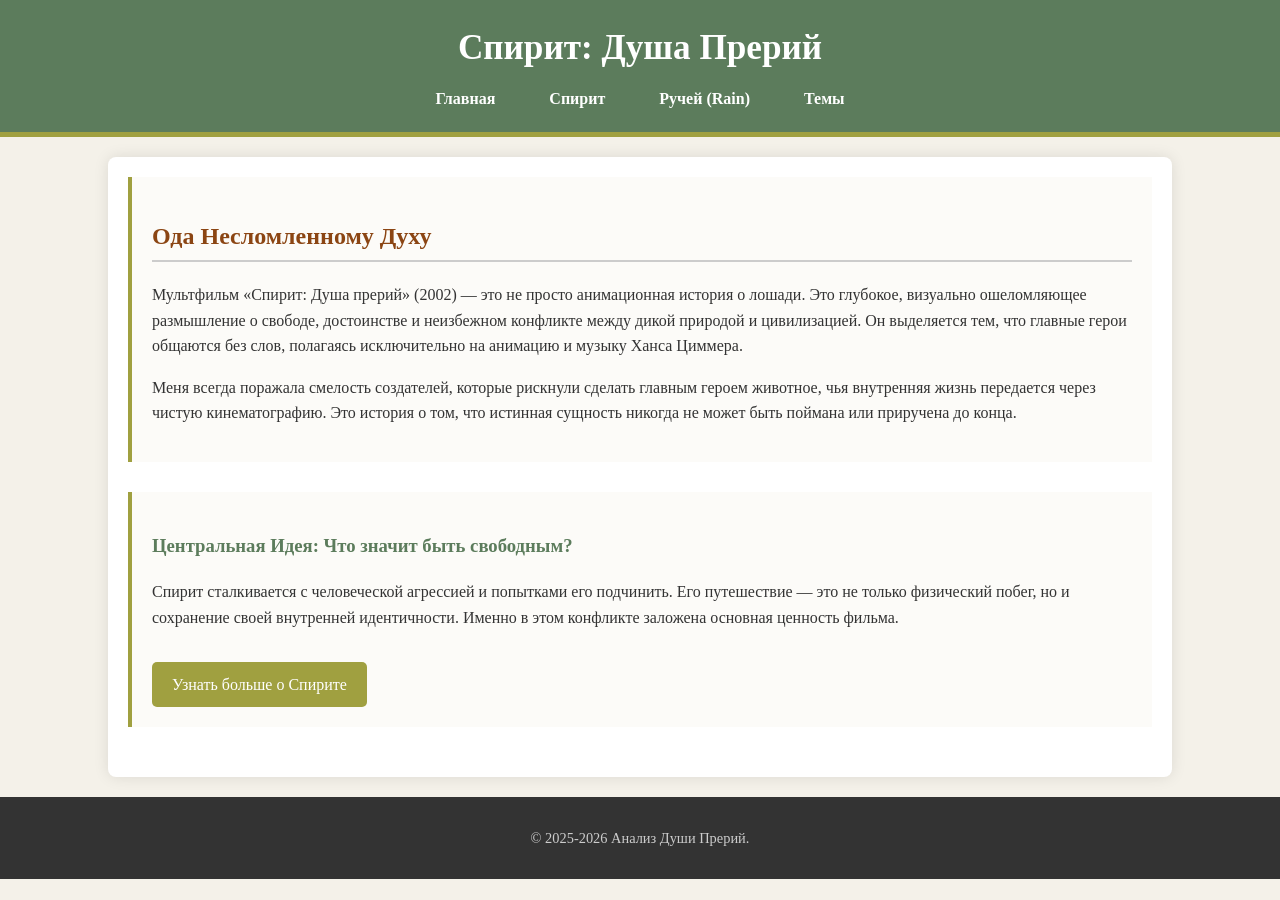
<file: index.html>
<!DOCTYPE html>
<html lang="ru">
<head>
    <meta charset="UTF-8">
    <meta name="viewport" content="width=device-width, initial-scale=1.0">
    <title>Спирит: Душа Прерий — Введение</title>
    <link rel="stylesheet" href="styles.css">
</head>
<body>
    <header>
        <h1>Спирит: Душа Прерий</h1>
        <nav>
            <a href="index.html">Главная</a>
            <a href="spirit.html">Спирит</a>
            <a href="rain.html">Ручей (Rain)</a>
            <a href="themes.html">Темы</a>
        </nav>
    </header>

    <main class="content-container">
        <section class="intro">
            <h2>Ода Несломленному Духу</h2>
            <p>
                Мультфильм «Спирит: Душа прерий» (2002) — это не просто анимационная история о лошади. Это глубокое, визуально ошеломляющее размышление о свободе, достоинстве и неизбежном конфликте между дикой природой и цивилизацией. Он выделяется тем, что главные герои общаются без слов, полагаясь исключительно на анимацию и музыку Ханса Циммера.
            </p>
            <p>
                Меня всегда поражала смелость создателей, которые рискнули сделать главным героем животное, чья внутренняя жизнь передается через чистую кинематографию. Это история о том, что истинная сущность никогда не может быть поймана или приручена до конца.
            </p>
        </section>

        <section class="key-theme">
            <h3>Центральная Идея: Что значит быть свободным?</h3>
            <p>
                Спирит сталкивается с человеческой агрессией и попытками его подчинить. Его путешествие — это не только физический побег, но и сохранение своей внутренней идентичности. Именно в этом конфликте заложена основная ценность фильма.
            </p>
            <a href="spirit.html" class="button">Узнать больше о Спирите</a>
        </section>
    </main>

    <footer>
        <p>&copy; 2025-2026 Анализ Души Прерий.</p>
    </footer>
</body>
</html>
</file>
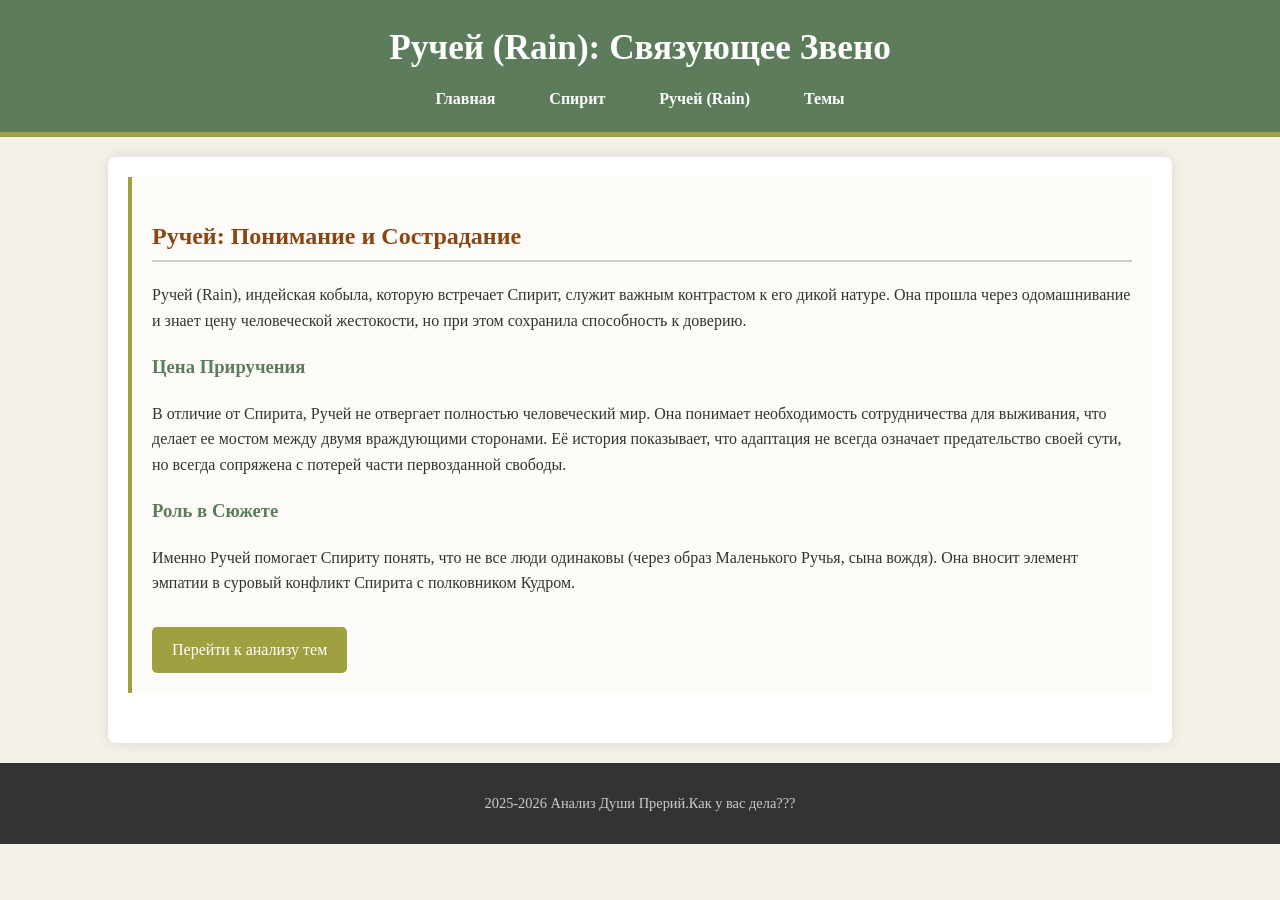
<file: rain.html>
<!DOCTYPE html>
<html lang="ru">
<head>
    <meta charset="UTF-8">
    <meta name="viewport" content="width=device-width, initial-scale=1.0">
    <title>Ручей (Rain) — Мост между мирами</title>
    <link rel="stylesheet" href="styles.css">
</head>
<body>
    <header>
        <h1>Ручей (Rain): Связующее Звено</h1>
        <nav>
            <a href="index.html">Главная</a>
            <a href="spirit.html">Спирит</a>
            <a href="rain.html">Ручей (Rain)</a>
            <a href="themes.html">Темы</a>
        </nav>
    </header>

    <main class="content-container">
        <section class="character-profile">
            <h2>Ручей: Понимание и Сострадание</h2>
            <p>
                Ручей (Rain), индейская кобыла, которую встречает Спирит, служит важным контрастом к его дикой натуре. Она прошла через одомашнивание и знает цену человеческой жестокости, но при этом сохранила способность к доверию.
            </p>

            <h3>Цена Приручения</h3>
            <p>
                В отличие от Спирита, Ручей не отвергает полностью человеческий мир. Она понимает необходимость сотрудничества для выживания, что делает ее мостом между двумя враждующими сторонами. Её история показывает, что адаптация не всегда означает предательство своей сути, но всегда сопряжена с потерей части первозданной свободы.
            </p>

            <h3>Роль в Сюжете</h3>
            <p>
                Именно Ручей помогает Спириту понять, что не все люди одинаковы (через образ Маленького Ручья, сына вождя). Она вносит элемент эмпатии в суровый конфликт Спирита с полковником Кудром.
            </p>
            <a href="themes.html" class="button">Перейти к анализу тем</a>
        </section>
    </main>

    <footer>
        <p> 2025-2026 Анализ Души Прерий.Как у вас дела???</p>
    </footer>
</body>
</html>
</file>
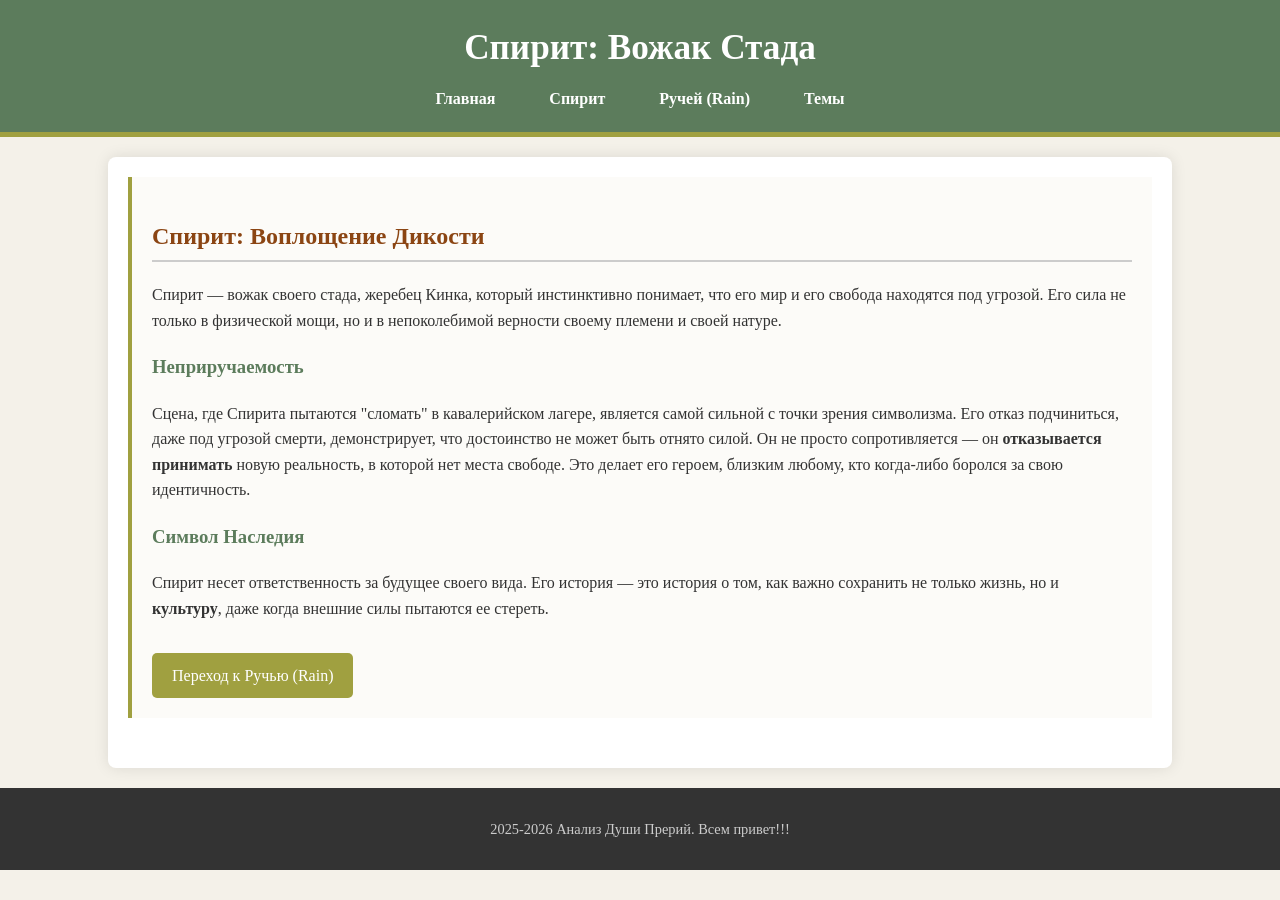
<file: spirit.html>
<!DOCTYPE html>
<html lang="ru">
<head>
    <meta charset="UTF-8">
    <meta name="viewport" content="width=device-width, initial-scale=1.0">
    <title>Спирит — Дикий Вожак</title>
    <link rel="stylesheet" href="styles.css">
</head>
<body>
    <header>
        <h1>Спирит: Вожак Стада</h1>
        <nav>
            <a href="index.html">Главная</a>
            <a href="spirit.html">Спирит</a>
            <a href="rain.html">Ручей (Rain)</a>
            <a href="themes.html">Темы</a>
        </nav>
    </header>

    <main class="content-container">
        <section class="character-profile">
            <h2>Спирит: Воплощение Дикости</h2>
            <p>
                Спирит — вожак своего стада, жеребец Кинка, который инстинктивно понимает, что его мир и его свобода находятся под угрозой. Его сила не только в физической мощи, но и в непоколебимой верности своему племени и своей натуре.
            </p>

            <h3>Неприручаемость</h3>
            <p>
                Сцена, где Спирита пытаются "сломать" в кавалерийском лагере, является самой сильной с точки зрения символизма. Его отказ подчиниться, даже под угрозой смерти, демонстрирует, что достоинство не может быть отнято силой. Он не просто сопротивляется — он <strong>отказывается принимать</strong> новую реальность, в которой нет места свободе. Это делает его героем, близким любому, кто когда-либо боролся за свою идентичность.
            </p>

            <h3>Символ Наследия</h3>
            <p>
                Спирит несет ответственность за будущее своего вида. Его история — это история о том, как важно сохранить не только жизнь, но и <strong>культуру</strong>, даже когда внешние силы пытаются ее стереть.
            </p>
            <a href="rain.html" class="button">Переход к Ручью (Rain)</a>
        </section>
    </main>

    <footer>
        <p> 2025-2026 Анализ Души Прерий. Всем привет!!!</p>
    </footer>
</body>
</html>
</file>
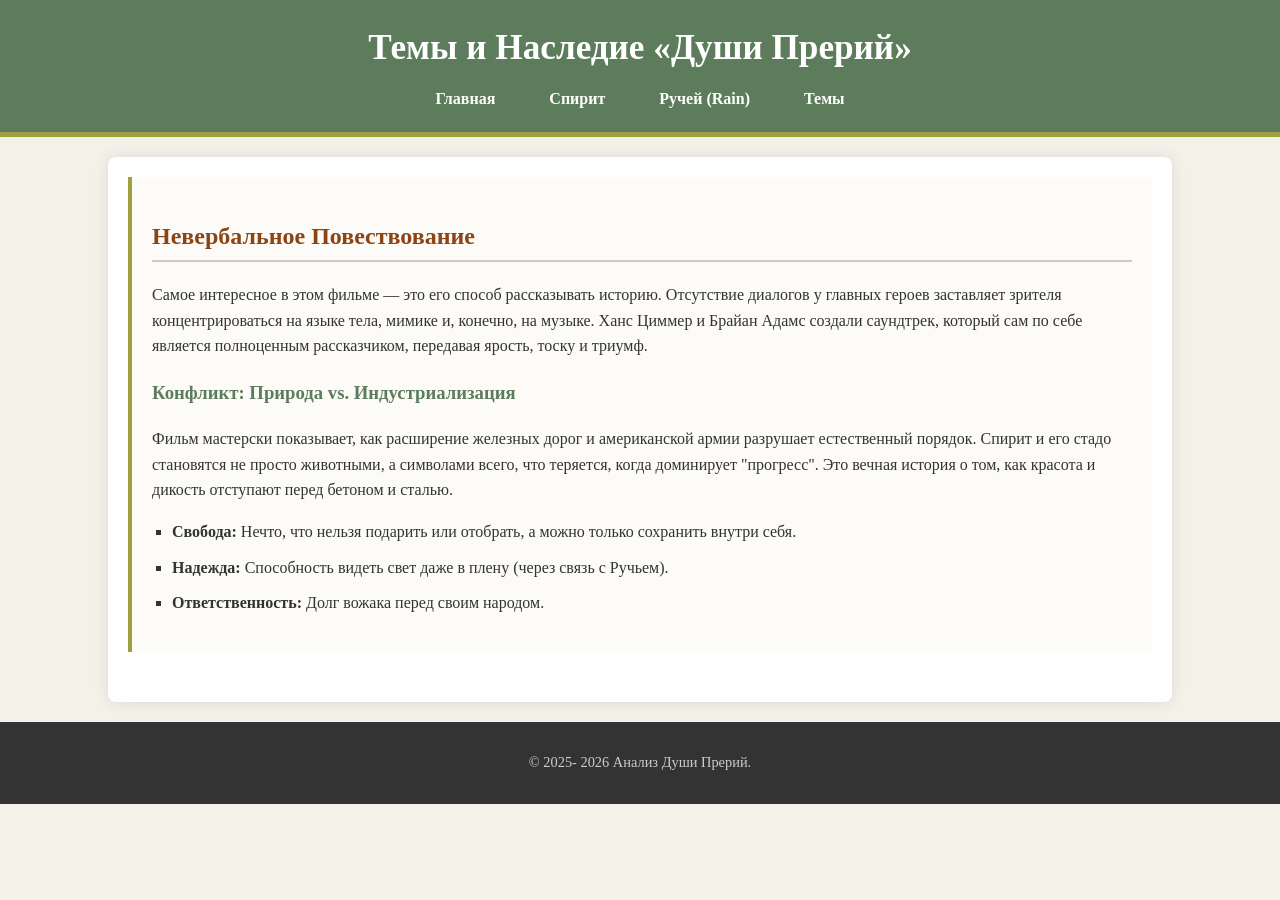
<file: themes.html>
<!DOCTYPE html>
<html lang="ru">
<head>
    <meta charset="UTF-8">
    <meta name="viewport" content="width=device-width, initial-scale=1.0">
    <title>Темы и Наследие Фильма</title>
    <link rel="stylesheet" href="styles.css">
</head>
<body>
    <header>
        <h1>Темы и Наследие «Души Прерий»</h1>
        <nav>
            <a href="index.html">Главная</a>
            <a href="spirit.html">Спирит</a>
            <a href="rain.html">Ручей (Rain)</a>
            <a href="themes.html">Темы</a>
        </nav>
    </header>

    <main class="content-container">
        <section class="analysis">
            <h2>Невербальное Повествование</h2>
            <p>
                Самое интересное в этом фильме — это его способ рассказывать историю. Отсутствие диалогов у главных героев заставляет зрителя концентрироваться на языке тела, мимике и, конечно, на музыке. Ханс Циммер и Брайан Адамс создали саундтрек, который сам по себе является полноценным рассказчиком, передавая ярость, тоску и триумф.
            </p>
            <h3>Конфликт: Природа vs. Индустриализация</h3>
            <p>
                Фильм мастерски показывает, как расширение железных дорог и американской армии разрушает естественный порядок. Спирит и его стадо становятся не просто животными, а символами всего, что теряется, когда доминирует "прогресс". Это вечная история о том, как красота и дикость отступают перед бетоном и сталью.
            </p>

            <ul class="theme-list">
                <li><strong>Свобода:</strong> Нечто, что нельзя подарить или отобрать, а можно только сохранить внутри себя.</li>
                <li><strong>Надежда:</strong> Способность видеть свет даже в плену (через связь с Ручьем).</li>
                <li><strong>Ответственность:</strong> Долг вожака перед своим народом.</li>
            </ul>
        </section>
    </main>

    <footer>
        <p>&copy; 2025- 2026 Анализ Души Прерий.</p>
    </footer>
</body>
</html>
</file>
<file: styles.css>
body {
    font-family: 'Georgia', serif;
    margin: 0;
    padding: 0;
    background-color: #f4f1e9;
    color: #333;
    line-height: 1.6;
}

.content-container {
    width: 80%;
    max-width: 1100px;
    margin: 20px auto;
    padding: 20px;
    background-color: #ffffff;
    box-shadow: 0 0 15px rgba(0, 0, 0, 0.1);
    border-radius: 8px;
}

header {
    background-color: #5c7c5c;
    color: white;
    padding: 20px 0;
    text-align: center;
    border-bottom: 5px solid #a0a040;
}

header h1 {
    margin: 0 0 10px 0;
    font-size: 2.2em;
}

nav a {
    color: white;
    text-decoration: none;
    margin: 0 15px;
    font-weight: bold;
    padding: 5px 10px;
    border-radius: 4px;
    transition: background-color 0.3s;
}

nav a:hover {
    background-color: rgba(255, 255, 255, 0.2);
}

main {
    padding: 20px 0;
}

section {
    margin-bottom: 30px;
    padding: 20px;
    border-left: 4px solid #a0a040;
    background-color: #fcfbf8;
}

h2 {
    color: #8b4513;
    border-bottom: 2px solid #ccc;
    padding-bottom: 5px;
}

h3 {
    color: #5c7c5c;
}

.button {
    display: inline-block;
    background-color: #a0a040;
    color: white;
    padding: 10px 20px;
    text-decoration: none;
    border-radius: 5px;
    margin-top: 15px;
    transition: background-color 0.3s;
}

.button:hover {
    background-color: #8b4513;
}

.theme-list {
    list-style-type: square;
    padding-left: 20px;
}

.theme-list li {
    margin-bottom: 10px;
}

footer {
    text-align: center;
    padding: 15px 0;
    background-color: #333;
    color: #ccc;
    font-size: 0.9em;
}
</file>
